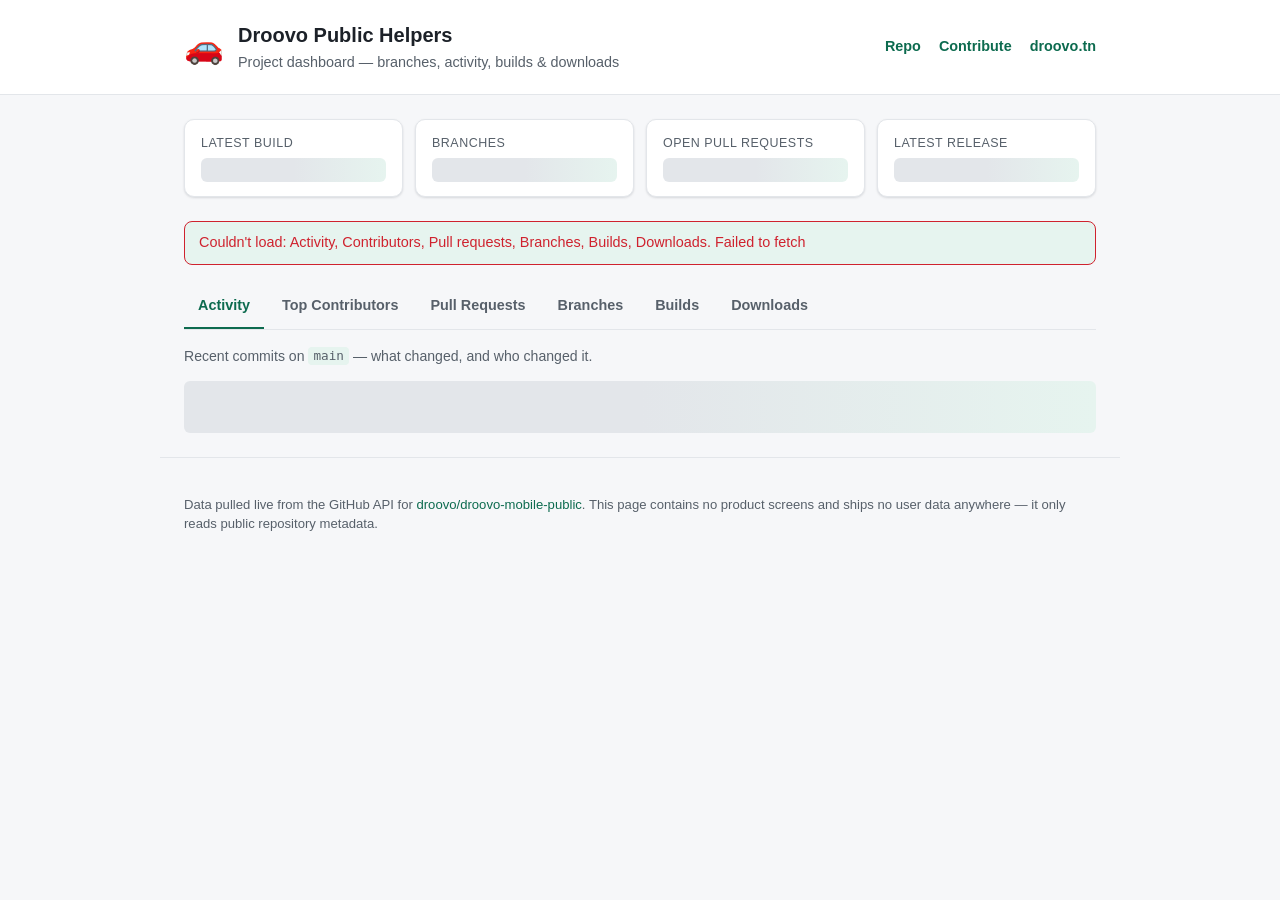
<file: dashboard/index.html>
<!doctype html>
<html lang="en">
<head>
  <meta charset="UTF-8" />
  <meta name="viewport" content="width=device-width, initial-scale=1.0" />
  <title>Droovo Public Helpers — Project Dashboard</title>
  <meta name="description" content="Live monitoring dashboard for the droovo-mobile-public repository: branches, activity, pull requests, CI builds, and downloadable releases." />
  <link rel="icon" href="data:image/svg+xml,<svg xmlns=%22http://www.w3.org/2000/svg%22 viewBox=%220 0 100 100%22><text y=%22.9em%22 font-size=%2290%22>🚗</text></svg>" />
  <link rel="stylesheet" href="styles.css" />
</head>
<body>
  <header class="site-header">
    <div class="header-inner">
      <div class="brand">
        <span class="brand-emoji" aria-hidden="true">🚗</span>
        <div>
          <h1>Droovo Public Helpers</h1>
          <p class="tagline">Project dashboard — branches, activity, builds &amp; downloads</p>
        </div>
      </div>
      <nav class="header-links">
        <a href="https://github.com/droovo/droovo-mobile-public" target="_blank" rel="noopener">Repo</a>
        <a href="https://github.com/droovo/droovo-mobile-public/blob/main/CONTRIBUTING.md" target="_blank" rel="noopener">Contribute</a>
        <a href="https://droovo.tn/" target="_blank" rel="noopener">droovo.tn</a>
      </nav>
    </div>
  </header>

  <main>
    <section class="stats" id="stats" aria-label="Project overview">
      <div class="stat-card" id="stat-build">
        <span class="stat-label">Latest build</span>
        <span class="stat-value skeleton">…</span>
      </div>
      <div class="stat-card" id="stat-branches">
        <span class="stat-label">Branches</span>
        <span class="stat-value skeleton">…</span>
      </div>
      <div class="stat-card" id="stat-pulls">
        <span class="stat-label">Open pull requests</span>
        <span class="stat-value skeleton">…</span>
      </div>
      <div class="stat-card" id="stat-release">
        <span class="stat-label">Latest release</span>
        <span class="stat-value skeleton">…</span>
      </div>
    </section>

    <div id="error-banner" class="error-banner" hidden></div>

    <nav class="tabs" role="tablist" aria-label="Dashboard sections">
      <button class="tab active" data-tab="activity" role="tab" aria-selected="true">Activity</button>
      <button class="tab" data-tab="contributors" role="tab" aria-selected="false">Top Contributors</button>
      <button class="tab" data-tab="pulls" role="tab" aria-selected="false">Pull Requests</button>
      <button class="tab" data-tab="branches" role="tab" aria-selected="false">Branches</button>
      <button class="tab" data-tab="builds" role="tab" aria-selected="false">Builds</button>
      <button class="tab" data-tab="downloads" role="tab" aria-selected="false">Downloads</button>
    </nav>

    <section id="panel-activity" class="panel" role="tabpanel">
      <p class="panel-hint">Recent commits on <code>main</code> — what changed, and who changed it.</p>
      <ul class="list" id="list-activity"><li class="skeleton-row"></li></ul>
    </section>

    <section id="panel-contributors" class="panel" role="tabpanel" hidden>
      <p class="panel-hint">Ranked by commits to this repository. Click a name to open their GitHub profile.</p>
      <ul class="list" id="list-contributors"><li class="skeleton-row"></li></ul>
    </section>

    <section id="panel-pulls" class="panel" role="tabpanel" hidden>
      <p class="panel-hint">Open and recently updated pull requests from contributors.</p>
      <ul class="list" id="list-pulls"><li class="skeleton-row"></li></ul>
    </section>

    <section id="panel-branches" class="panel" role="tabpanel" hidden>
      <p class="panel-hint">All branches in the repository and their latest commit.</p>
      <ul class="list" id="list-branches"><li class="skeleton-row"></li></ul>
    </section>

    <section id="panel-builds" class="panel" role="tabpanel" hidden>
      <p class="panel-hint">
        Recent CI runs (analyze, test, build). Each run's APK/AAB/web build is attached as a
        workflow artifact — open the run on GitHub and sign in to download it (GitHub's own
        policy; see <a href="#panel-downloads" class="switch-tab" data-tab="downloads">Downloads</a>
        for no-login-required builds).
      </p>
      <ul class="list" id="list-builds"><li class="skeleton-row"></li></ul>
    </section>

    <section id="panel-downloads" class="panel" role="tabpanel" hidden>
      <p class="panel-hint">
        Tagged releases with attached build files — these download directly, no GitHub login needed.
      </p>
      <ul class="list" id="list-downloads"><li class="skeleton-row"></li></ul>
    </section>
  </main>

  <footer class="site-footer">
    <p>
      Data pulled live from the GitHub API for
      <a href="https://github.com/droovo/droovo-mobile-public" target="_blank" rel="noopener">droovo/droovo-mobile-public</a>.
      This page contains no product screens and ships no user data anywhere — it only reads public repository metadata.
    </p>
  </footer>

  <script type="module" src="app.js"></script>
</body>
</html>
</file>
<file: dashboard/styles.css>
:root {
  --bg: #f6f7f9;
  --surface: #ffffff;
  --border: #e3e6ea;
  --text: #1c2128;
  --text-muted: #57606a;
  --accent: #0d6b4f;
  --accent-soft: #e6f4ef;
  --success: #1a7f37;
  --failure: #cf222e;
  --pending: #9a6700;
  --shadow: 0 1px 2px rgba(16, 24, 40, 0.06), 0 1px 3px rgba(16, 24, 40, 0.08);
  color-scheme: light;
}

@media (prefers-color-scheme: dark) {
  :root {
    --bg: #0d1117;
    --surface: #161b22;
    --border: #30363d;
    --text: #e6edf3;
    --text-muted: #9198a1;
    --accent: #3fb28f;
    --accent-soft: #10261f;
    --success: #3fb950;
    --failure: #f85149;
    --pending: #d29922;
    --shadow: 0 1px 2px rgba(0, 0, 0, 0.4);
    color-scheme: dark;
  }
}

* {
  box-sizing: border-box;
}

body {
  margin: 0;
  font-family: -apple-system, BlinkMacSystemFont, "Segoe UI", Roboto, Helvetica, Arial, sans-serif;
  background: var(--bg);
  color: var(--text);
  line-height: 1.5;
}

a {
  color: var(--accent);
  text-decoration: none;
}

a:hover {
  text-decoration: underline;
}

code {
  background: var(--accent-soft);
  padding: 0.1em 0.4em;
  border-radius: 4px;
  font-size: 0.9em;
}

/* Header */

.site-header {
  border-bottom: 1px solid var(--border);
  background: var(--surface);
}

.header-inner {
  max-width: 960px;
  margin: 0 auto;
  padding: 20px 24px;
  display: flex;
  align-items: center;
  justify-content: space-between;
  gap: 16px;
  flex-wrap: wrap;
}

.brand {
  display: flex;
  align-items: center;
  gap: 14px;
}

.brand-emoji {
  font-size: 2rem;
  line-height: 1;
}

.brand h1 {
  margin: 0;
  font-size: 1.25rem;
}

.tagline {
  margin: 2px 0 0;
  color: var(--text-muted);
  font-size: 0.9rem;
}

.header-links {
  display: flex;
  gap: 18px;
  font-size: 0.9rem;
  font-weight: 600;
}

/* Main layout */

main {
  max-width: 960px;
  margin: 0 auto;
  padding: 24px;
}

.stats {
  display: grid;
  grid-template-columns: repeat(auto-fit, minmax(180px, 1fr));
  gap: 12px;
  margin-bottom: 24px;
}

.stat-card {
  background: var(--surface);
  border: 1px solid var(--border);
  border-radius: 10px;
  padding: 14px 16px;
  box-shadow: var(--shadow);
  display: flex;
  flex-direction: column;
  gap: 6px;
}

.stat-label {
  font-size: 0.78rem;
  text-transform: uppercase;
  letter-spacing: 0.04em;
  color: var(--text-muted);
}

.stat-value {
  font-size: 1rem;
  font-weight: 600;
}

.stat-value a {
  color: inherit;
}

.error-banner {
  background: var(--accent-soft);
  border: 1px solid var(--failure);
  color: var(--failure);
  padding: 10px 14px;
  border-radius: 8px;
  margin-bottom: 20px;
  font-size: 0.9rem;
}

/* Tabs */

.tabs {
  display: flex;
  gap: 4px;
  border-bottom: 1px solid var(--border);
  margin-bottom: 16px;
  overflow-x: auto;
}

.tab {
  appearance: none;
  background: none;
  border: none;
  border-bottom: 2px solid transparent;
  color: var(--text-muted);
  font: inherit;
  font-weight: 600;
  font-size: 0.9rem;
  padding: 10px 14px;
  cursor: pointer;
  white-space: nowrap;
}

.tab:hover {
  color: var(--text);
}

.tab.active {
  color: var(--accent);
  border-bottom-color: var(--accent);
}

.panel-hint {
  color: var(--text-muted);
  font-size: 0.88rem;
  margin: 0 0 14px;
}

/* Lists */

.list {
  list-style: none;
  margin: 0;
  padding: 0;
  display: flex;
  flex-direction: column;
  gap: 8px;
}

.list-item {
  background: var(--surface);
  border: 1px solid var(--border);
  border-radius: 10px;
  padding: 12px 14px;
  display: flex;
  align-items: center;
  gap: 12px;
  box-shadow: var(--shadow);
}

.list-item .avatar {
  width: 28px;
  height: 28px;
  border-radius: 50%;
  flex-shrink: 0;
}

.rank {
  flex-shrink: 0;
  width: 28px;
  text-align: center;
  font-size: 1rem;
  font-weight: 700;
  color: var(--text-muted);
}

.list-item .item-main {
  flex: 1;
  min-width: 0;
}

.list-item .item-title {
  font-weight: 600;
  font-size: 0.92rem;
  white-space: nowrap;
  overflow: hidden;
  text-overflow: ellipsis;
}

.list-item .item-meta {
  color: var(--text-muted);
  font-size: 0.8rem;
  margin-top: 2px;
}

.badge {
  display: inline-flex;
  align-items: center;
  gap: 4px;
  padding: 2px 8px;
  border-radius: 999px;
  font-size: 0.75rem;
  font-weight: 600;
  flex-shrink: 0;
}

.badge-success {
  background: var(--accent-soft);
  color: var(--success);
}

.badge-failure {
  background: rgba(207, 34, 46, 0.12);
  color: var(--failure);
}

.badge-pending {
  background: rgba(154, 103, 0, 0.12);
  color: var(--pending);
}

.badge-neutral {
  background: var(--accent-soft);
  color: var(--text-muted);
}

.download-links {
  display: flex;
  gap: 8px;
  flex-wrap: wrap;
  margin-top: 6px;
}

.download-links a {
  background: var(--accent);
  color: #fff;
  padding: 4px 10px;
  border-radius: 6px;
  font-size: 0.8rem;
  font-weight: 600;
}

.download-links a:hover {
  text-decoration: none;
  opacity: 0.9;
}

.empty-state,
.error-row {
  color: var(--text-muted);
  font-size: 0.9rem;
  padding: 20px;
  text-align: center;
}

/* Skeletons */

.skeleton,
.skeleton-row {
  background: linear-gradient(90deg, var(--border) 25%, var(--accent-soft) 50%, var(--border) 75%);
  background-size: 200% 100%;
  animation: shimmer 1.4s ease-in-out infinite;
  border-radius: 6px;
  color: transparent !important;
}

.skeleton-row {
  height: 52px;
  list-style: none;
}

@keyframes shimmer {
  0% {
    background-position: 200% 0;
  }
  100% {
    background-position: -200% 0;
  }
}

/* Footer */

.site-footer {
  max-width: 960px;
  margin: 0 auto;
  padding: 24px;
  color: var(--text-muted);
  font-size: 0.82rem;
  border-top: 1px solid var(--border);
}
</file>
